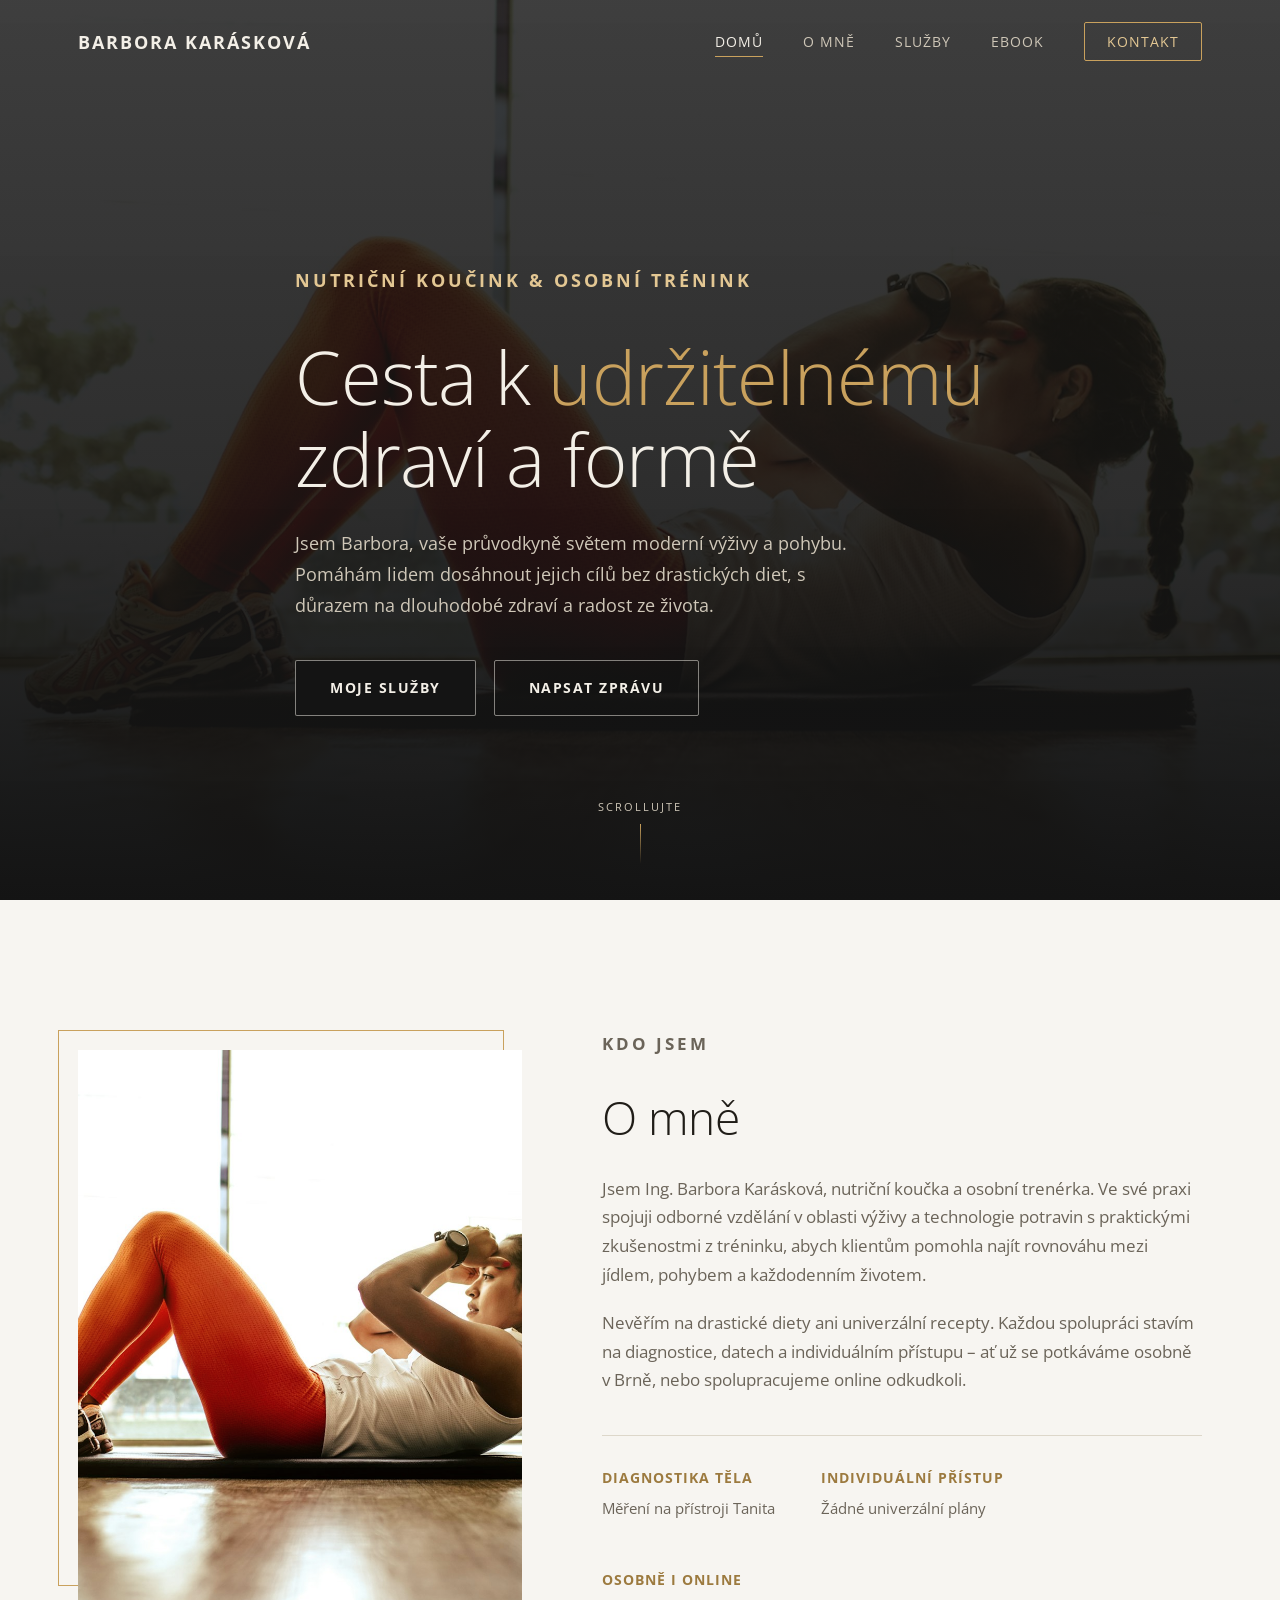
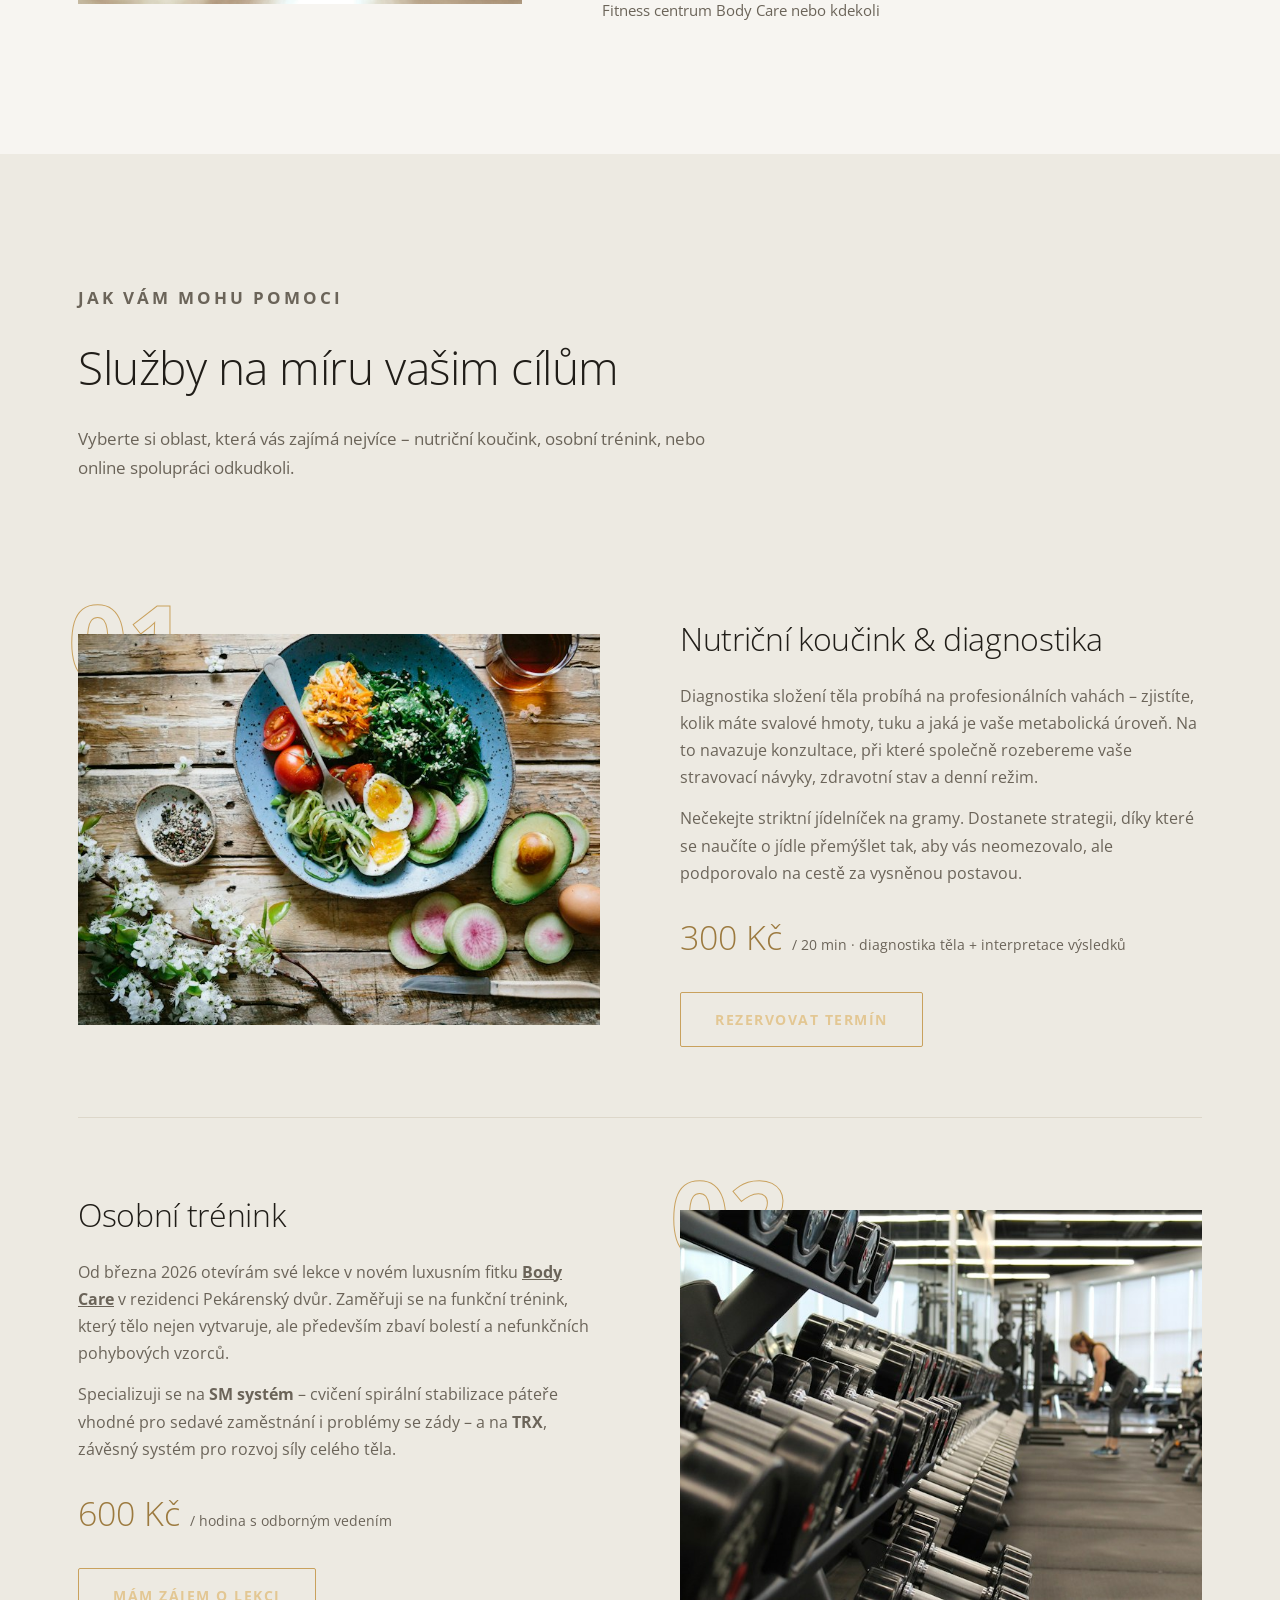
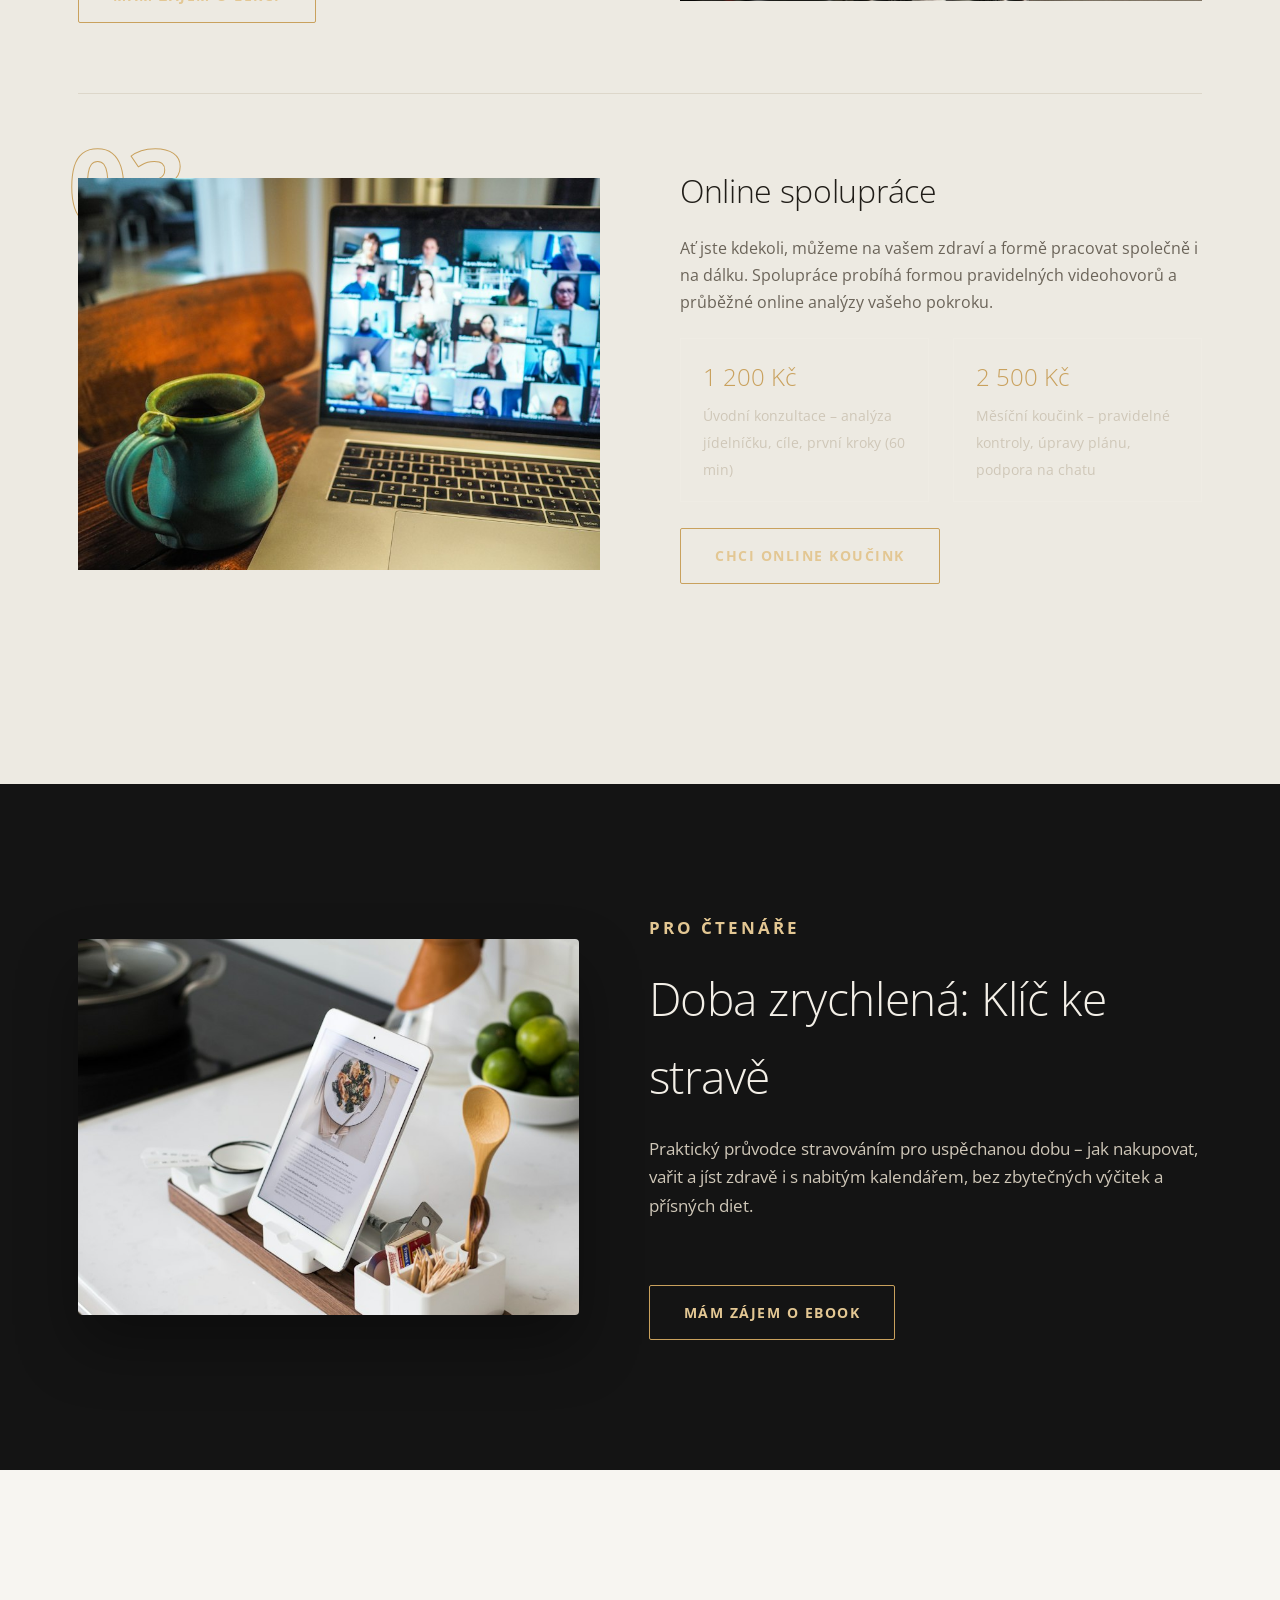
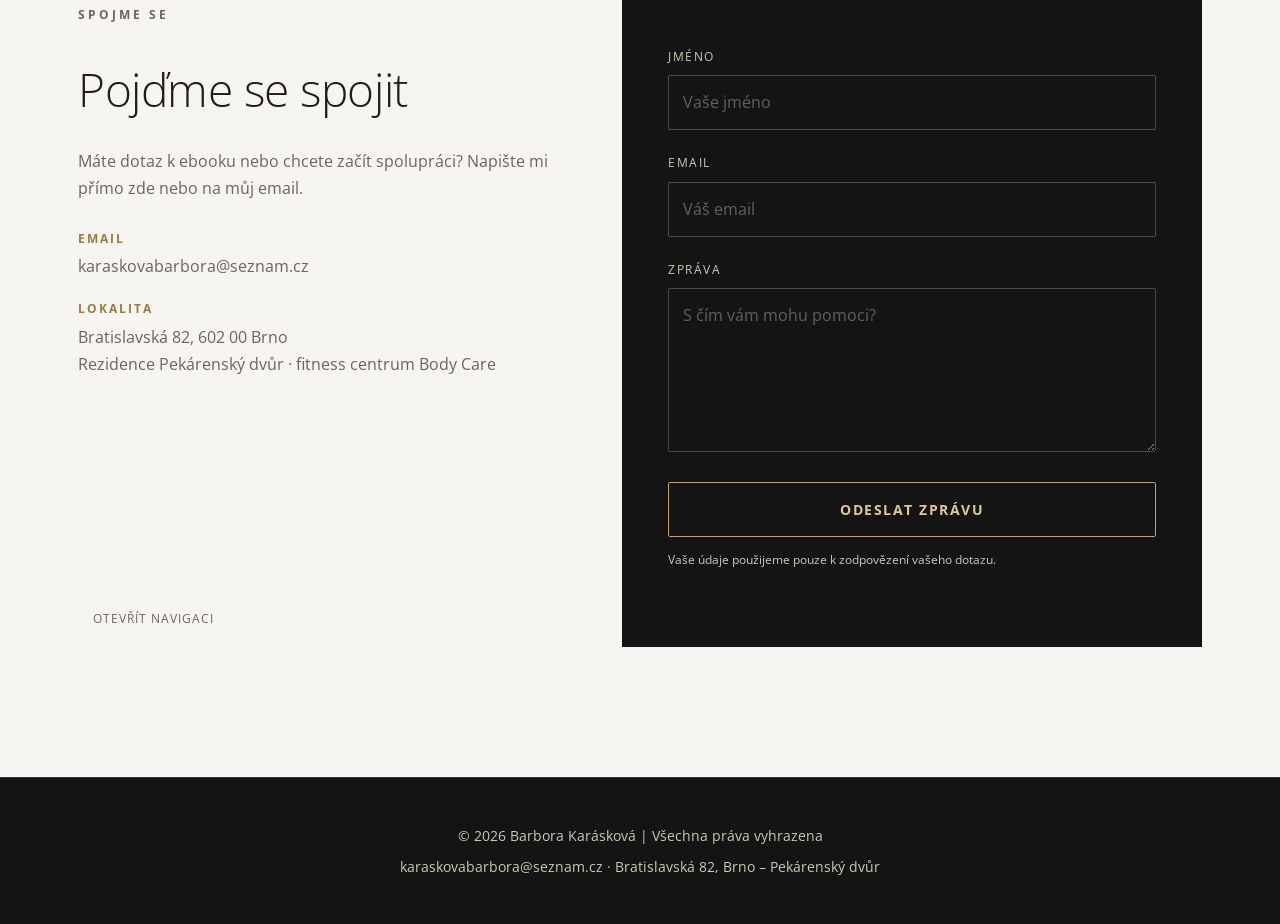
<file: one-page/index.html>
<!DOCTYPE html>
<html lang="cs">
<head>
<meta charset="UTF-8">
<meta name="viewport" content="width=device-width, initial-scale=1.0">
<title>Barbora Karásková | Nutriční koučink a osobní trénink</title>
<meta name="description" content="Nutriční koučink, osobní trénink a online spolupráce s Barborou Karáskovou. Cesta k udržitelnému zdraví a formě bez drastických diet.">
<link rel="icon" href="data:image/svg+xml,%3Csvg xmlns='http://www.w3.org/2000/svg' viewBox='0 0 100 100'%3E%3Crect width='100' height='100' fill='%23141414'/%3E%3Ctext x='50' y='68' font-size='58' text-anchor='middle' fill='%23c9a15d' font-family='sans-serif'%3EB%3C/text%3E%3C/svg%3E">
<link rel="preconnect" href="https://fonts.googleapis.com">
<link rel="preconnect" href="https://fonts.gstatic.com" crossorigin>
<link href="https://fonts.googleapis.com/css2?family=Open+Sans:wght@300;400;600;700&amp;display=swap" rel="stylesheet">
<link rel="stylesheet" href="styles.css">
</head>
<body>

<div class="progress-bar"></div>

<nav class="site-nav">
    <div class="container nav-flex">
        <a href="#uvod" class="nav-logo">Barbora Karásková</a>
        <ul class="nav-links">
            <li><a href="#uvod">Domů</a></li>
            <li><a href="#o-mne">O mně</a></li>
            <li><a href="#sluzby">Služby</a></li>
            <li><a href="#ebook">Ebook</a></li>
            <li><a href="#kontakt" class="nav-cta">Kontakt</a></li>
        </ul>
        <button class="nav-toggle" aria-label="Otevřít menu" aria-expanded="false">
            <span></span><span></span><span></span>
        </button>
    </div>
</nav>

<div class="mobile-menu">
    <a href="#uvod">Domů</a>
    <a href="#o-mne">O mně</a>
    <a href="#sluzby">Služby</a>
    <a href="#ebook">Ebook</a>
    <a href="#kontakt">Kontakt</a>
</div>

<main>

    <!-- HERO -->
    <section class="hero" id="uvod" data-theme="dark">
        <div class="hero-bg">
            <img src="assets/hero.jpg" alt="" role="presentation">
        </div>
        <div class="container hero-content">
            <p class="overline reveal">Nutriční koučink &amp; osobní trénink</p>
            <h1 class="reveal">Cesta k <em>udržitelnému</em><br>zdraví a formě</h1>
            <p class="reveal" style="--delay:0.1s">Jsem Barbora, vaše průvodkyně světem moderní výživy a pohybu. Pomáhám lidem dosáhnout jejich cílů bez drastických diet, s důrazem na dlouhodobé zdraví a radost ze života.</p>
            <div class="hero-actions reveal" style="--delay:0.2s">
                <a href="#sluzby" class="btn btn--solid">Moje služby</a>
                <a href="#kontakt" class="btn">Napsat zprávu</a>
            </div>
        </div>
        <div class="scroll-cue" aria-hidden="true">
            <span>Scrollujte</span>
            <span class="line"></span>
        </div>
    </section>

    <!-- O MNĚ -->
    <section id="o-mne" data-theme="light">
        <div class="container about">
            <div class="about-img reveal">
                <img src="assets/hero.jpg" alt="Barbora Karásková" loading="lazy">
            </div>
            <div class="about-text">
                <p class="overline reveal">Kdo jsem</p>
                <h2 class="reveal">O mně</h2>
                <p class="reveal">Jsem Ing. Barbora Karásková, nutriční koučka a osobní trenérka. Ve své praxi spojuji odborné vzdělání v oblasti výživy a technologie potravin s praktickými zkušenostmi z tréninku, abych klientům pomohla najít rovnováhu mezi jídlem, pohybem a každodenním životem.</p>
                <p class="reveal" style="--delay:0.1s">Nevěřím na drastické diety ani univerzální recepty. Každou spolupráci stavím na diagnostice, datech a individuálním přístupu – ať už se potkáváme osobně v Brně, nebo spolupracujeme online odkudkoli.</p>
                <div class="about-stats reveal" style="--delay:0.2s">
                    <div class="stat">
                        <strong>Diagnostika těla</strong>
                        <span>Měření na přístroji Tanita</span>
                    </div>
                    <div class="stat">
                        <strong>Individuální přístup</strong>
                        <span>Žádné univerzální plány</span>
                    </div>
                    <div class="stat">
                        <strong>Osobně i online</strong>
                        <span>Fitness centrum Body Care nebo kdekoli</span>
                    </div>
                </div>
            </div>
        </div>
    </section>

    <!-- SLUŽBY -->
    <section id="sluzby" data-theme="alt">
        <div class="container">
            <div class="section-head reveal">
                <p class="overline">Jak vám mohu pomoci</p>
                <h2>Služby na míru vašim cílům</h2>
                <p>Vyberte si oblast, která vás zajímá nejvíce – nutriční koučink, osobní trénink, nebo online spolupráci odkudkoli.</p>
            </div>

            <div class="service reveal">
                <div class="service-media">
                    <span class="service-num" aria-hidden="true">01</span>
                    <img src="assets/sluzba-vyziva.jpg" alt="Zdravá výživa" loading="lazy">
                </div>
                <div class="service-copy">
                    <h3>Nutriční koučink &amp; diagnostika</h3>
                    <p>Diagnostika složení těla probíhá na profesionálních vahách – zjistíte, kolik máte svalové hmoty, tuku a jaká je vaše metabolická úroveň. Na to navazuje konzultace, při které společně rozebereme vaše stravovací návyky, zdravotní stav a denní režim.</p>
                    <p>Nečekejte striktní jídelníček na gramy. Dostanete strategii, díky které se naučíte o jídle přemýšlet tak, aby vás neomezovalo, ale podporovalo na cestě za vysněnou postavou.</p>
                    <div class="service-price">
                        <strong>300 Kč</strong>
                        <span>/ 20 min &middot; diagnostika těla + interpretace výsledků</span>
                    </div>
                    <a href="#kontakt" class="btn btn--gold">Rezervovat termín</a>
                </div>
            </div>

            <div class="service service--reverse reveal">
                <div class="service-media">
                    <span class="service-num" aria-hidden="true">02</span>
                    <img src="assets/sluzba-trenink.jpg" alt="Fitness trénink" loading="lazy">
                </div>
                <div class="service-copy">
                    <h3>Osobní trénink</h3>
                    <p>Od března 2026 otevírám své lekce v novém luxusním fitku <a href="https://www.body-care.cz" target="_blank" rel="noopener"><strong>Body Care</strong></a> v rezidenci Pekárenský dvůr. Zaměřuji se na funkční trénink, který tělo nejen vytvaruje, ale především zbaví bolestí a nefunkčních pohybových vzorců.</p>
                    <p>Specializuji se na <strong>SM systém</strong> – cvičení spirální stabilizace páteře vhodné pro sedavé zaměstnání i problémy se zády – a na <strong>TRX</strong>, závěsný systém pro rozvoj síly celého těla.</p>
                    <div class="service-price">
                        <strong>600 Kč</strong>
                        <span>/ hodina s odborným vedením</span>
                    </div>
                    <a href="#kontakt" class="btn btn--gold">Mám zájem o lekci</a>
                </div>
            </div>

            <div class="service reveal">
                <div class="service-media">
                    <span class="service-num" aria-hidden="true">03</span>
                    <img src="assets/sluzba-online.jpg" alt="Online konzultace" loading="lazy">
                </div>
                <div class="service-copy">
                    <h3>Online spolupráce</h3>
                    <p>Ať jste kdekoli, můžeme na vašem zdraví a formě pracovat společně i na dálku. Spolupráce probíhá formou pravidelných videohovorů a průběžné online analýzy vašeho pokroku.</p>
                    <div class="plan-tiers">
                        <div class="tier">
                            <strong>1 200 Kč</strong>
                            <span>Úvodní konzultace – analýza jídelníčku, cíle, první kroky (60 min)</span>
                        </div>
                        <div class="tier">
                            <strong>2 500 Kč</strong>
                            <span>Měsíční koučink – pravidelné kontroly, úpravy plánu, podpora na chatu</span>
                        </div>
                    </div>
                    <a href="#kontakt" class="btn btn--gold">Chci online koučink</a>
                </div>
            </div>
        </div>
    </section>

    <!-- EBOOK -->
    <section id="ebook" data-theme="dark">
        <div class="container ebook-wrap">
            <div class="ebook-cover reveal">
                <img src="assets/ebook.jpg" alt="Čtení receptů a nutričních tipů z ebooku Doba zrychlená: Klíč ke stravě na tabletu v kuchyni" loading="lazy">
            </div>
            <div class="ebook-copy">
                <p class="overline reveal">Pro čtenáře</p>
                <h2 class="reveal">Doba zrychlená: Klíč ke stravě</h2>
                <p class="reveal" style="--delay:0.1s">Praktický průvodce stravováním pro uspěchanou dobu – jak nakupovat, vařit a jíst zdravě i s nabitým kalendářem, bez zbytečných výčitek a přísných diet.</p>
                <p class="reveal" style="--delay:0.15s">Máte k ebooku dotaz, nebo si ho chcete rovnou objednat? Napište mi.</p>
                <a href="#kontakt" class="btn btn--gold reveal" style="--delay:0.2s">Mám zájem o ebook</a>
            </div>
        </div>
    </section>

    <!-- KONTAKT -->
    <section id="kontakt" data-theme="light">
        <div class="container contact-grid">
            <div class="contact-info reveal">
                <p class="overline">Spojme se</p>
                <h2>Pojďme se spojit</h2>
                <p>Máte dotaz k ebooku nebo chcete začít spolupráci? Napište mi přímo zde nebo na můj email.</p>
                <div class="contact-detail">
                    <strong>Email</strong>
                    <a href="mailto:karaskovabarbora@seznam.cz">karaskovabarbora@seznam.cz</a>
                </div>
                <div class="contact-detail">
                    <strong>Lokalita</strong>
                    <span>Bratislavská 82, 602 00 Brno<br>Rezidence Pekárenský dvůr &middot; fitness centrum Body Care</span>
                </div>
                <div class="contact-map">
                    <iframe
                        src="https://www.google.com/maps?q=Bratislavsk%C3%A1+82%2C+602+00+Brno&output=embed"
                        title="Mapa – Bratislavská 82, Brno"
                        loading="lazy"
                        referrerpolicy="no-referrer-when-downgrade"></iframe>
                    <a href="https://www.google.com/maps/search/?api=1&query=Bratislavsk%C3%A1+82%2C+602+00+Brno" target="_blank" rel="noopener">Otevřít navigaci</a>
                </div>
            </div>
            <form class="contact-form reveal" id="contact-form" action="send-form.php" method="post" style="--delay:0.1s">
                <label for="name">Jméno</label>
                <input type="text" id="name" name="name" placeholder="Vaše jméno" required>
                <label for="email">Email</label>
                <input type="email" id="email" name="email" placeholder="Váš email" required>
                <label for="message">Zpráva</label>
                <textarea id="message" name="message" rows="5" placeholder="S čím vám mohu pomoci?" required></textarea>
                <div class="form-hp" aria-hidden="true">
                    <label for="website">Nevyplňujte</label>
                    <input type="text" id="website" name="website" tabindex="-1" autocomplete="off">
                </div>
                <button type="submit" class="btn btn--gold btn--block">Odeslat zprávu</button>
                <p class="form-note">Vaše údaje použijeme pouze k zodpovězení vašeho dotazu.</p>
                <p class="form-status" id="form-status" role="status" aria-live="polite"></p>
            </form>
        </div>
    </section>

</main>

<footer class="site-footer">
    <div class="container">
        <p>© 2026 Barbora Karásková | Všechna práva vyhrazena</p>
        <p><a href="mailto:karaskovabarbora@seznam.cz">karaskovabarbora@seznam.cz</a> &middot; Bratislavská 82, Brno – Pekárenský dvůr</p>
    </div>
</footer>

<script src="script.js" defer></script>
</body>
</html>
</file>
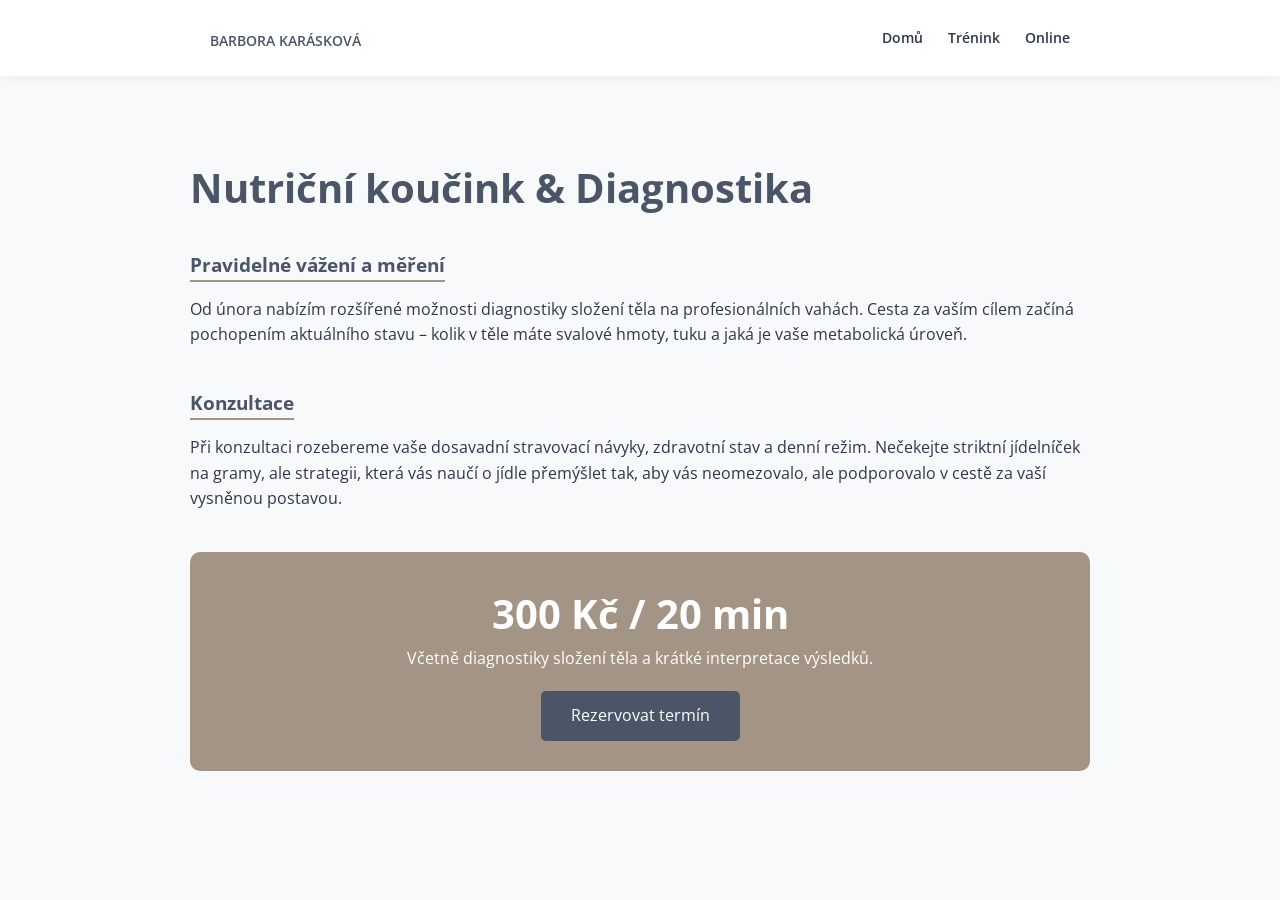
<file: verze 1/nutricni-koucink.html>
<!DOCTYPE html>
<html lang="cs">
<head>
    <meta charset="UTF-8">
    <meta name="viewport" content="width=device-width, initial-scale=1.0">
    <title>Nutriční koučink | Barbora Karásková</title>
    <link href="https://fonts.googleapis.com/css2?family=Open+Sans:wght@300;400;600;700&display=swap" rel="stylesheet">
    <style>
        :root { --primary: #4a5568; --accent: #a39485; --bg: #f8f9fa; --white: #ffffff; --text: #2d3748; }
        * { margin: 0; padding: 0; box-sizing: border-box; }
        body { font-family: 'Open Sans', sans-serif; background-color: var(--bg); color: var(--text); line-height: 1.6; }
        .container { max-width: 900px; margin: 0 auto; padding: 0 20px; }
        nav { background: var(--white); padding: 20px 0; box-shadow: 0 2px 10px rgba(0,0,0,0.05); }
        .nav-flex { display: flex; justify-content: space-between; align-items: center; }
        .logo { font-size: 1.4rem; font-weight: 700; color: var(--primary); text-transform: uppercase; }
        nav ul { display: flex; list-style: none; gap: 25px; }
        nav a { text-decoration: none; color: var(--text); font-weight: 600; font-size: 0.9rem; }
        .content-page { padding: 80px 0; }
        .price-box { background: var(--accent); color: white; padding: 30px; border-radius: 10px; margin-top: 40px; text-align: center; }
        .price-tag { font-size: 2.5rem; font-weight: 700; display: block; }
        .btn { display: inline-block; padding: 12px 30px; background: var(--primary); color: white; text-decoration: none; border-radius: 5px; margin-top: 20px; }
        h1 { font-size: 2.5rem; color: var(--primary); margin-bottom: 30px; }
        .info-section { margin-bottom: 40px; }
        .info-section h3 { margin-bottom: 15px; color: var(--primary); border-bottom: 2px solid var(--accent); display: inline-block; }
    </style>
</head>
<body>
    <nav>
        <div class="container nav-flex">
            <div class="logo"><a href="index.html" style="text-decoration:none; color:inherit;">Barbora Karásková</a></div>
            <ul>
                <li><a href="index.html">Domů</a></li>
                <li><a href="osobni-trenink.html">Trénink</a></li>
                <li><a href="online-spoluprace.html">Online</a></li>
            </ul>
        </div>
    </nav>

    <div class="container content-page">
        <h1>Nutriční koučink & Diagnostika</h1>
        <div class="info-section">
            <h3>Pravidelné vážení a měření</h3>
            <p>Od února nabízím rozšířené možnosti diagnostiky složení těla na profesionálních vahách. Cesta za vaším cílem začíná pochopením aktuálního stavu – kolik v těle máte svalové hmoty, tuku a jaká je vaše metabolická úroveň.</p>
        </div>
        <div class="info-section">
            <h3>Konzultace</h3>
            <p>Při konzultaci rozebereme vaše dosavadní stravovací návyky, zdravotní stav a denní režim. Nečekejte striktní jídelníček na gramy, ale strategii, která vás naučí o jídle přemýšlet tak, aby vás neomezovalo, ale podporovalo v cestě za vaší vysněnou postavou.</p>
        </div>
        
        <div class="price-box">
            <span class="price-tag">300 Kč / 20 min</span>
            <p>Včetně diagnostiky složení těla a krátké interpretace výsledků.</p>
            <a href="index.html#kontakt" class="btn">Rezervovat termín</a>
        </div>
    </div>
</body>
</html>
</file>
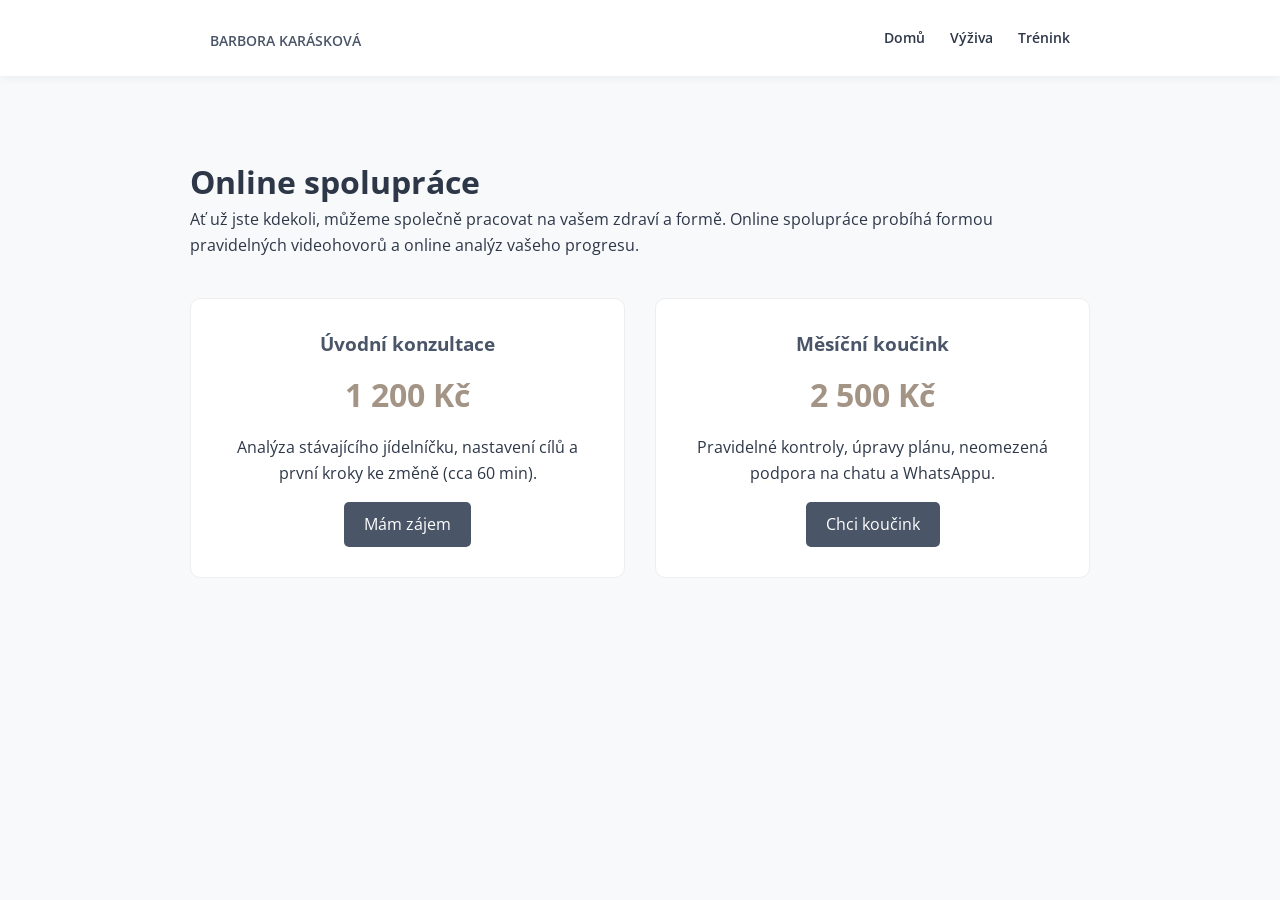
<file: verze 1/online-spoluprace.html>
<!DOCTYPE html>
<html lang="cs">
<head>
    <meta charset="UTF-8">
    <meta name="viewport" content="width=device-width, initial-scale=1.0">
    <title>Online spolupráce | Barbora Karásková</title>
    <link href="https://fonts.googleapis.com/css2?family=Open+Sans:wght@300;400;600;700&display=swap" rel="stylesheet">
    <style>
        :root { --primary: #4a5568; --accent: #a39485; --bg: #f8f9fa; --white: #ffffff; --text: #2d3748; }
        * { margin: 0; padding: 0; box-sizing: border-box; }
        body { font-family: 'Open Sans', sans-serif; background-color: var(--bg); color: var(--text); line-height: 1.6; }
        .container { max-width: 900px; margin: 0 auto; padding: 0 20px; }
        nav { background: var(--white); padding: 20px 0; box-shadow: 0 2px 10px rgba(0,0,0,0.05); }
        .nav-flex { display: flex; justify-content: space-between; align-items: center; }
        .logo { font-size: 1.4rem; font-weight: 700; color: var(--primary); text-transform: uppercase; }
        nav ul { display: flex; list-style: none; gap: 25px; }
        nav a { text-decoration: none; color: var(--text); font-weight: 600; font-size: 0.9rem; }
        .content-page { padding: 80px 0; }
        .plans-grid { display: grid; grid-template-columns: 1fr 1fr; gap: 30px; margin-top: 40px; }
        .plan { background: white; padding: 30px; border-radius: 10px; border: 1px solid #eee; text-align: center; }
        .plan h3 { color: var(--primary); margin-bottom: 10px; }
        .plan-price { font-size: 2rem; font-weight: 700; color: var(--accent); margin-bottom: 15px; display: block; }
        .btn { display: inline-block; padding: 10px 20px; background: var(--primary); color: white; text-decoration: none; border-radius: 5px; margin-top: 15px; }
    </style>
</head>
<body>
    <nav>
        <div class="container nav-flex">
            <div class="logo"><a href="index.html" style="text-decoration:none; color:inherit;">Barbora Karásková</a></div>
            <ul>
                <li><a href="index.html">Domů</a></li>
                <li><a href="nutricni-koucink.html">Výživa</a></li>
                <li><a href="osobni-trenink.html">Trénink</a></li>
            </ul>
        </div>
    </nav>

    <div class="container content-page">
        <h1>Online spolupráce</h1>
        <p>Ať už jste kdekoli, můžeme společně pracovat na vašem zdraví a formě. Online spolupráce probíhá formou pravidelných videohovorů a online analýz vašeho progresu.</p>
        
        <div class="plans-grid">
            <div class="plan">
                <h3>Úvodní konzultace</h3>
                <span class="plan-price">1 200 Kč</span>
                <p>Analýza stávajícího jídelníčku, nastavení cílů a první kroky ke změně (cca 60 min).</p>
                <a href="index.html#kontakt" class="btn">Mám zájem</a>
            </div>
            <div class="plan">
                <h3>Měsíční koučink</h3>
                <span class="plan-price">2 500 Kč</span>
                <p>Pravidelné kontroly, úpravy plánu, neomezená podpora na chatu a WhatsAppu.</p>
                <a href="index.html#kontakt" class="btn">Chci koučink</a>
            </div>
        </div>
    </div>
</body>
</html>
</file>
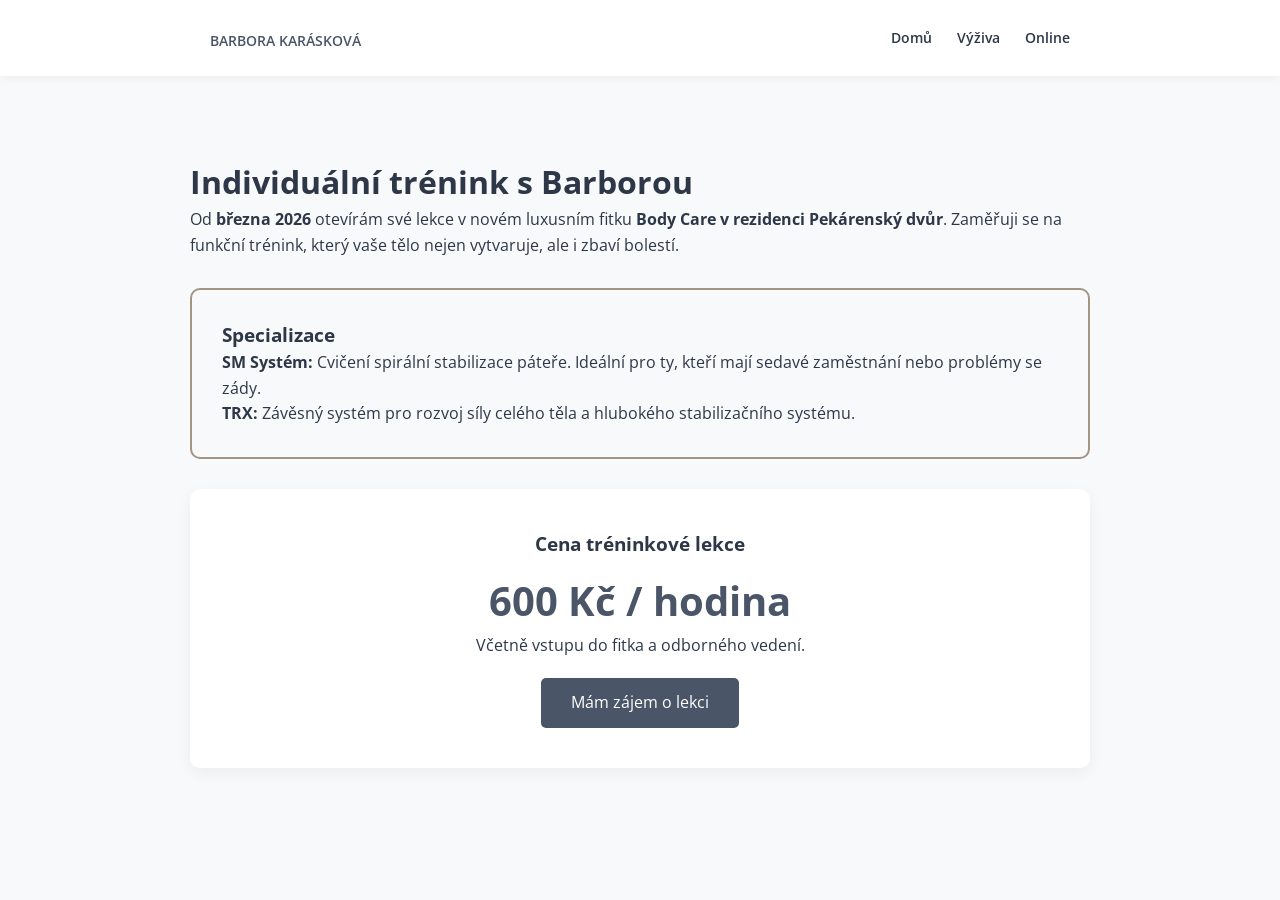
<file: verze 1/osobni-trenink.html>
<!DOCTYPE html>
<html lang="cs">
<head>
    <meta charset="UTF-8">
    <meta name="viewport" content="width=device-width, initial-scale=1.0">
    <title>Osobní trénink | Barbora Karásková</title>
    <link href="https://fonts.googleapis.com/css2?family=Open+Sans:wght@300;400;600;700&display=swap" rel="stylesheet">
    <style>
        :root { --primary: #4a5568; --accent: #a39485; --bg: #f8f9fa; --white: #ffffff; --text: #2d3748; }
        * { margin: 0; padding: 0; box-sizing: border-box; }
        body { font-family: 'Open Sans', sans-serif; background-color: var(--bg); color: var(--text); line-height: 1.6; }
        .container { max-width: 900px; margin: 0 auto; padding: 0 20px; }
        nav { background: var(--white); padding: 20px 0; box-shadow: 0 2px 10px rgba(0,0,0,0.05); }
        .nav-flex { display: flex; justify-content: space-between; align-items: center; }
        .logo { font-size: 1.4rem; font-weight: 700; color: var(--primary); text-transform: uppercase; }
        nav ul { display: flex; list-style: none; gap: 25px; }
        nav a { text-decoration: none; color: var(--text); font-weight: 600; font-size: 0.9rem; }
        .content-page { padding: 80px 0; }
        .highlight-box { border: 2px solid var(--accent); padding: 30px; border-radius: 10px; margin-bottom: 30px; }
        .price-tag { font-size: 2.5rem; font-weight: 700; color: var(--primary); display: block; margin-top: 10px; }
        .btn { display: inline-block; padding: 12px 30px; background: var(--primary); color: white; text-decoration: none; border-radius: 5px; margin-top: 20px; }
    </style>
</head>
<body>
    <nav>
        <div class="container nav-flex">
            <div class="logo"><a href="index.html" style="text-decoration:none; color:inherit;">Barbora Karásková</a></div>
            <ul>
                <li><a href="index.html">Domů</a></li>
                <li><a href="nutricni-koucink.html">Výživa</a></li>
                <li><a href="online-spoluprace.html">Online</a></li>
            </ul>
        </div>
    </nav>

    <div class="container content-page">
        <h1>Individuální trénink s Barborou</h1>
        <p style="margin-bottom: 30px;">Od <strong>března 2026</strong> otevírám své lekce v novém luxusním fitku <strong>Body Care v rezidenci Pekárenský dvůr</strong>. Zaměřuji se na funkční trénink, který vaše tělo nejen vytvaruje, ale i zbaví bolestí.</p>
        
        <div class="highlight-box">
            <h3>Specializace</h3>
            <p><strong>SM Systém:</strong> Cvičení spirální stabilizace páteře. Ideální pro ty, kteří mají sedavé zaměstnání nebo problémy se zády.</p>
            <p><strong>TRX:</strong> Závěsný systém pro rozvoj síly celého těla a hlubokého stabilizačního systému.</p>
        </div>

        <div style="text-align: center; background: white; padding: 40px; border-radius: 10px; box-shadow: 0 5px 15px rgba(0,0,0,0.05);">
            <h3>Cena tréninkové lekce</h3>
            <span class="price-tag">600 Kč / hodina</span>
            <p>Včetně vstupu do fitka a odborného vedení.</p>
            <a href="index.html#kontakt" class="btn">Mám zájem o lekci</a>
        </div>
    </div>
</body>
</html>
</file>
<file: one-page/styles.css>
/* ==========================================================================
   Barbora Karásková — one page (elegantní minimalismus: grafit + zlatá)
   ========================================================================== */

:root {
  --ink: #141414;
  --ink-soft: #211f1c;
  --ink-line: rgba(247, 245, 241, 0.14);

  --paper: #f7f5f1;
  --paper-alt: #edeae2;

  --gold: #c9a15d;
  --gold-soft: #e3c793;
  --gold-deep: #9c7a3f;

  --text-on-dark: #f3efe7;
  --text-on-dark-muted: #cfc7b8;
  --text-on-light: #201d18;
  --text-on-light-muted: #6b6459;

  --font: 'Open Sans', -apple-system, BlinkMacSystemFont, sans-serif;
  --container: 1180px;

  --ease: cubic-bezier(0.22, 1, 0.36, 1);
}

* { margin: 0; padding: 0; box-sizing: border-box; }

html { scroll-behavior: smooth; }

body {
  font-family: var(--font);
  background: var(--paper);
  color: var(--text-on-light);
  line-height: 1.7;
  overflow-x: hidden;
}

img { max-width: 100%; display: block; }

.container {
  max-width: var(--container);
  margin: 0 auto;
  padding: 0 28px;
}

a { color: inherit; }

.overline {
  display: inline-block;
  font-size: 0.78rem;
  font-weight: 700;
  letter-spacing: 3px;
  text-transform: uppercase;
  color: var(--gold-deep);
  margin-bottom: 16px;
}

section[data-theme="dark"] .overline { color: var(--gold-soft); }

h1, h2, h3 { font-weight: 300; letter-spacing: -0.01em; }

h2 {
  font-size: clamp(2rem, 3.6vw, 2.9rem);
  margin-bottom: 18px;
}

.section-head {
  max-width: 640px;
  margin-bottom: 60px;
}

.section-head p { color: var(--text-on-light-muted); font-size: 1.05rem; }

section[data-theme="dark"] .section-head p { color: var(--text-on-dark-muted); }

/* --------------------------- Scroll progress bar -------------------------- */
.progress-bar {
  position: fixed;
  top: 0; left: 0;
  height: 3px;
  width: 0%;
  background: linear-gradient(90deg, var(--gold-deep), var(--gold-soft));
  z-index: 2000;
  transition: width 0.1s linear;
}

/* --------------------------------- Navigace -------------------------------- */
.site-nav {
  position: fixed;
  top: 0; left: 0; right: 0;
  z-index: 1000;
  padding: 26px 0;
  transition: padding 0.4s var(--ease), background 0.4s var(--ease), box-shadow 0.4s var(--ease);
}

.site-nav.is-scrolled {
  padding: 14px 0;
  background: rgba(20, 20, 20, 0.86);
  backdrop-filter: blur(10px);
  box-shadow: 0 8px 30px rgba(0,0,0,0.18);
}

.nav-flex {
  display: flex;
  justify-content: space-between;
  align-items: center;
}

.nav-logo {
  font-size: 1.15rem;
  font-weight: 700;
  letter-spacing: 2px;
  text-transform: uppercase;
  text-decoration: none;
  color: var(--text-on-dark);
}

.nav-links {
  display: flex;
  gap: 40px;
  list-style: none;
}

.nav-links a {
  text-decoration: none;
  font-size: 0.85rem;
  letter-spacing: 1px;
  text-transform: uppercase;
  color: var(--text-on-dark-muted);
  position: relative;
  padding-bottom: 6px;
  transition: color 0.3s;
}

.nav-links a::after {
  content: "";
  position: absolute;
  left: 0; bottom: 0;
  width: 0;
  height: 1px;
  background: var(--gold);
  transition: width 0.35s var(--ease);
}

.nav-links a:hover,
.nav-links a.is-active {
  color: var(--text-on-dark);
}

.nav-links a.is-active::after,
.nav-links a:hover::after { width: 100%; }

.nav-cta {
  border: 1px solid var(--gold);
  color: var(--gold-soft) !important;
  padding: 9px 22px !important;
  border-radius: 2px;
}

.nav-toggle {
  display: none;
  flex-direction: column;
  gap: 5px;
  background: none;
  border: none;
  cursor: pointer;
  padding: 6px;
  z-index: 1100;
}

.nav-toggle span {
  width: 26px;
  height: 2px;
  background: var(--text-on-dark);
  transition: transform 0.3s var(--ease), opacity 0.3s var(--ease);
}

.mobile-menu {
  position: fixed;
  inset: 0;
  background: var(--ink);
  z-index: 1050;
  display: flex;
  flex-direction: column;
  align-items: center;
  justify-content: center;
  gap: 34px;
  opacity: 0;
  visibility: hidden;
  transform: translateY(-12px);
  transition: opacity 0.35s var(--ease), transform 0.35s var(--ease), visibility 0.35s;
}

.mobile-menu.is-open {
  opacity: 1;
  visibility: visible;
  transform: translateY(0);
}

.mobile-menu a {
  text-decoration: none;
  color: var(--text-on-dark);
  font-size: 1.6rem;
  font-weight: 300;
  letter-spacing: 1px;
}

.mobile-menu a:hover { color: var(--gold); }

body.menu-open { overflow: hidden; }

/* ---------------------------------- Buttons -------------------------------- */
.btn {
  display: inline-flex;
  align-items: center;
  gap: 10px;
  padding: 15px 34px;
  font: inherit;
  font-size: 0.85rem;
  font-weight: 700;
  letter-spacing: 1.5px;
  text-transform: uppercase;
  text-decoration: none;
  border: 1px solid var(--ink);
  border-radius: 2px;
  color: var(--ink);
  background: transparent;
  cursor: pointer;
  transition: background 0.35s var(--ease), color 0.35s var(--ease), border-color 0.35s var(--ease);
}

.btn:hover { background: var(--ink); color: var(--paper); }

.btn--solid {
  background: var(--ink);
  color: var(--paper);
}

.btn--solid:hover { background: var(--gold-deep); border-color: var(--gold-deep); color: var(--ink); }

.btn--gold {
  border-color: var(--gold);
  color: var(--gold-soft);
}

.btn--gold:hover { background: var(--gold); color: var(--ink); border-color: var(--gold); }

.btn--block { width: 100%; justify-content: center; }

/* ----------------------------------- Hero ---------------------------------- */
.hero {
  position: relative;
  min-height: 100vh;
  display: flex;
  align-items: center;
  overflow: hidden;
  background: var(--ink);
}

.hero-bg {
  position: absolute;
  inset: -60px 0 0 0;
  z-index: 0;
  will-change: transform;
}

.hero-bg img {
  width: 100%;
  height: calc(100% + 60px);
  object-fit: cover;
  opacity: 0.42;
}

.hero-bg::after {
  content: "";
  position: absolute;
  inset: 0;
  background: linear-gradient(180deg, rgba(20,20,20,0.55) 0%, rgba(20,20,20,0.75) 60%, var(--ink) 100%);
}

.hero-content {
  position: relative;
  z-index: 1;
  max-width: 760px;
  padding-top: 80px;
}

.hero h1 {
  color: var(--text-on-dark);
  font-size: clamp(2.6rem, 6vw, 4.6rem);
  line-height: 1.12;
  margin-bottom: 26px;
}

.hero h1 em {
  font-style: normal;
  color: var(--gold);
}

.hero p {
  color: var(--text-on-dark-muted);
  font-size: 1.15rem;
  max-width: 560px;
  margin-bottom: 40px;
}

.hero-actions {
  display: flex;
  gap: 18px;
  flex-wrap: wrap;
}

.hero .btn { border-color: rgba(243,239,231,0.5); color: var(--text-on-dark); }
.hero .btn:hover { background: var(--paper); color: var(--ink); border-color: var(--paper); }

.scroll-cue {
  position: absolute;
  bottom: 36px;
  left: 50%;
  transform: translateX(-50%);
  z-index: 1;
  display: flex;
  flex-direction: column;
  align-items: center;
  gap: 8px;
  color: var(--text-on-dark-muted);
  font-size: 0.7rem;
  letter-spacing: 2px;
  text-transform: uppercase;
}

.scroll-cue .line {
  width: 1px;
  height: 40px;
  background: linear-gradient(180deg, var(--gold), transparent);
  animation: cue 2s ease-in-out infinite;
}

@keyframes cue {
  0%, 100% { transform: scaleY(1); opacity: 0.7; }
  50% { transform: scaleY(0.55); opacity: 1; }
}

/* -------------------------------- Reveal utils ------------------------------ */
.reveal {
  opacity: 0;
  transform: translateY(36px);
  transition: opacity 0.9s var(--ease), transform 0.9s var(--ease);
  transition-delay: var(--delay, 0s);
}

.reveal.is-visible {
  opacity: 1;
  transform: translateY(0);
}

.reveal--fade { transform: none; }

@media (prefers-reduced-motion: reduce) {
  html { scroll-behavior: auto; }
  .reveal { opacity: 1; transform: none; transition: none; }
  .hero-bg { transform: none !important; }
  .scroll-cue .line { animation: none; }
}

/* ------------------------------------ Sekce ---------------------------------- */
section { padding: 130px 0; position: relative; }
section[id] { scroll-margin-top: 88px; }

section[data-theme="dark"] {
  background: var(--ink);
  color: var(--text-on-dark);
}

section[data-theme="light"] { background: var(--paper); }
section[data-theme="alt"] { background: var(--paper-alt); }

.divider {
  width: 60px;
  height: 1px;
  background: var(--gold);
  margin: 0 auto 90px;
}

/* --------------------------------- O mně sekce -------------------------------- */
.about {
  display: grid;
  grid-template-columns: 0.85fr 1.15fr;
  gap: 80px;
  align-items: center;
}

.about-img {
  position: relative;
}

.about-img img {
  width: 100%;
  aspect-ratio: 4 / 5;
  object-fit: cover;
  filter: grayscale(15%);
}

.about-img::before {
  content: "";
  position: absolute;
  top: -20px; left: -20px;
  width: 100%;
  height: 100%;
  border: 1px solid var(--gold);
  z-index: -1;
}

.about-text p { margin-bottom: 20px; color: var(--text-on-light-muted); font-size: 1.05rem; }

.about-stats {
  display: flex;
  gap: 46px;
  margin-top: 40px;
  padding-top: 30px;
  border-top: 1px solid #ddd7ca;
  flex-wrap: wrap;
}

.about-stats .stat strong {
  display: block;
  font-size: 0.85rem;
  letter-spacing: 1px;
  text-transform: uppercase;
  color: var(--gold-deep);
  margin-bottom: 6px;
  font-weight: 700;
}

.about-stats .stat span { color: var(--text-on-light-muted); font-size: 0.92rem; }

/* -------------------------------- Služby (zig-zag) ---------------------------- */
.service {
  display: grid;
  grid-template-columns: 1fr 1fr;
  gap: 80px;
  align-items: center;
  padding: 70px 0;
}

.service:not(:last-child) { border-bottom: 1px solid var(--ink-line); }

section[data-theme="light"] .service:not(:last-child),
section[data-theme="alt"] .service:not(:last-child) { border-bottom: 1px solid #ddd7ca; }

.service--reverse .service-media { order: 2; }
.service--reverse .service-copy { order: 1; }

.service-media { position: relative; }

.service-num {
  position: absolute;
  top: -46px; left: -10px;
  font-size: 6.5rem;
  font-weight: 700;
  color: transparent;
  -webkit-text-stroke: 1px var(--gold);
  line-height: 1;
  z-index: -1;
  user-select: none;
}

.service-media img {
  width: 100%;
  aspect-ratio: 4 / 3;
  object-fit: cover;
}

.service-copy h3 {
  font-size: clamp(1.5rem, 2.6vw, 2rem);
  font-weight: 300;
  margin-bottom: 16px;
}

.service-copy p { color: var(--text-on-light-muted); margin-bottom: 14px; }
section[data-theme="dark"] .service-copy p { color: var(--text-on-dark-muted); }

.service-price {
  display: flex;
  align-items: baseline;
  gap: 10px;
  margin: 22px 0 26px;
}

.service-price strong {
  font-size: 2.1rem;
  font-weight: 300;
  color: var(--gold-deep);
  white-space: nowrap;
}

section[data-theme="dark"] .service-price strong { color: var(--gold); }

.service-price span { color: var(--text-on-light-muted); font-size: 0.9rem; }
section[data-theme="dark"] .service-price span { color: var(--text-on-dark-muted); }

.plan-tiers {
  display: flex;
  gap: 24px;
  margin: 22px 0 26px;
  flex-wrap: wrap;
}

.plan-tiers .tier {
  border: 1px solid var(--ink-line);
  padding: 18px 22px;
  flex: 1;
  min-width: 180px;
}

.plan-tiers .tier strong {
  display: block;
  font-size: 1.5rem;
  font-weight: 300;
  color: var(--gold);
  margin-bottom: 4px;
  white-space: nowrap;
}

.plan-tiers .tier span { font-size: 0.85rem; color: var(--text-on-dark-muted); }

/* ---------------------------------- Ebook sekce -------------------------------- */
.ebook-wrap {
  display: grid;
  grid-template-columns: 0.95fr 1.05fr;
  gap: 70px;
  align-items: center;
}

.ebook-cover img {
  width: 100%;
  aspect-ratio: 4 / 3;
  object-fit: cover;
  border-radius: var(--radius, 4px);
  box-shadow: 0 30px 60px rgba(0,0,0,0.35);
}

.ebook-copy p { color: var(--text-on-dark-muted); margin-bottom: 18px; font-size: 1.05rem; }

/* ---------------------------------- Kontakt ------------------------------------ */
.contact-grid {
  display: grid;
  grid-template-columns: 0.9fr 1.1fr;
  gap: 70px;
}

.contact-info p { color: var(--text-on-light-muted); margin-bottom: 26px; }

.contact-detail { margin-bottom: 18px; }
.contact-detail strong {
  display: block;
  font-size: 0.78rem;
  letter-spacing: 2px;
  text-transform: uppercase;
  color: var(--gold-deep);
  margin-bottom: 4px;
}
.contact-detail a,
.contact-detail span {
  font-size: 1rem;
  color: var(--text-on-light-muted);
}
.contact-detail a { text-decoration: none; }
.contact-detail a:hover { color: var(--gold-deep); }

.contact-map {
  width: 100%;
  max-width: 340px;
  border-radius: 2px;
  overflow: hidden;
  border: 1px solid var(--ink-line, rgba(0,0,0,0.12));
}
.contact-map iframe {
  display: block;
  width: 100%;
  height: 200px;
  border: 0;
  filter: grayscale(1) contrast(1.05);
  transition: filter 0.3s ease;
}
.contact-map iframe:hover { filter: grayscale(0.2) contrast(1.05); }
.contact-map a {
  display: block;
  padding: 10px 14px;
  font-size: 0.78rem;
  letter-spacing: 1px;
  text-transform: uppercase;
  text-decoration: none;
  color: var(--text-on-light-muted);
  border-top: 1px solid var(--ink-line, rgba(0,0,0,0.12));
}
.contact-map a:hover { color: var(--gold-deep); }

.contact-form {
  background: var(--ink);
  color: var(--text-on-dark);
  padding: 46px;
}

.contact-form label {
  display: block;
  font-size: 0.78rem;
  letter-spacing: 1.5px;
  text-transform: uppercase;
  color: var(--text-on-dark-muted);
  margin-bottom: 8px;
}

.contact-form input,
.contact-form textarea {
  width: 100%;
  padding: 13px 14px;
  margin-bottom: 22px;
  background: transparent;
  border: 1px solid rgba(243,239,231,0.25);
  color: var(--text-on-dark);
  font: inherit;
  font-size: 1rem;
  border-radius: 2px;
}

.contact-form input::placeholder,
.contact-form textarea::placeholder { color: rgba(243,239,231,0.35); }

.contact-form input:focus,
.contact-form textarea:focus {
  outline: none;
  border-color: var(--gold);
}

.form-note {
  font-size: 0.78rem;
  color: var(--text-on-dark-muted);
  margin-top: 12px;
  margin-bottom: 0;
}

.form-hp {
  position: absolute;
  left: -9999px;
  width: 1px;
  height: 1px;
  overflow: hidden;
}

.form-status {
  font-size: 0.85rem;
  margin-top: 14px;
  margin-bottom: 0;
  min-height: 1.2em;
}
.form-status.is-success { color: var(--gold-soft); }
.form-status.is-error { color: #d98a7b; }

/* ----------------------------------- Patička ------------------------------------ */
.site-footer {
  background: var(--ink);
  color: var(--text-on-dark-muted);
  padding: 46px 0;
  text-align: center;
  font-size: 0.85rem;
  border-top: 1px solid var(--ink-line);
}

.site-footer a { color: var(--text-on-dark-muted); text-decoration: none; }
.site-footer a:hover { color: var(--gold); }

.site-footer p + p { margin-top: 8px; }

/* ------------------------------- Sociální sítě ------------------------------ */
.social-links {
  display: flex;
  gap: 12px;
  align-items: center;
}

.social-link {
  display: flex;
  align-items: center;
  justify-content: center;
  width: 38px;
  height: 38px;
  border-radius: 50%;
  border: 1px solid rgba(243, 239, 231, 0.25);
  color: var(--text-on-dark-muted);
  transition: border-color 0.3s var(--ease), color 0.3s var(--ease), background 0.3s var(--ease), transform 0.3s var(--ease);
}

.social-link:hover {
  border-color: var(--gold);
  color: var(--gold);
  background: rgba(201, 161, 93, 0.1);
  transform: translateY(-2px);
}

.social-links--footer {
  justify-content: center;
  margin-top: 20px;
}

.social-links--menu {
  margin-top: 6px;
}

.social-links--contact {
  margin-top: 26px;
}

.social-links--contact .social-link {
  border-color: #ddd7ca;
  color: var(--text-on-light-muted);
}

.social-links--contact .social-link:hover {
  border-color: var(--gold-deep);
  color: var(--gold-deep);
  background: rgba(156, 122, 63, 0.08);
}

/* ------------------------------------ Responzivita -------------------------------- */
@media (max-width: 1024px) {
  .about { grid-template-columns: 1fr; }
  .about-img { max-width: 420px; margin: 0 auto; }
  .ebook-wrap { grid-template-columns: 1fr; text-align: center; }
  .ebook-cover { max-width: 320px; margin: 0 auto; }
  .contact-grid { grid-template-columns: 1fr; }
}

@media (max-width: 860px) {
  .nav-links, .nav-cta { display: none; }
  .nav-toggle { display: flex; }
  .service, .service--reverse .service-media, .service--reverse .service-copy {
    order: initial;
  }
  .service {
    grid-template-columns: 1fr;
    gap: 34px;
    padding: 46px 0;
  }
  .service-num { top: -34px; font-size: 4.5rem; }
  section { padding: 90px 0; }
  .section-head { margin-bottom: 40px; }
}

@media (max-width: 600px) {
  .hero h1 { font-size: 2.4rem; }
  .hero p { font-size: 1rem; }
  .hero-actions { flex-direction: column; }
  .hero-actions .btn { width: 100%; justify-content: center; }
  .scroll-cue { display: none; }
  .plan-tiers { flex-direction: column; }
  .contact-form { padding: 30px 22px; }
  .about-stats { gap: 28px; }
  .divider { margin-bottom: 60px; }
}
</file>
